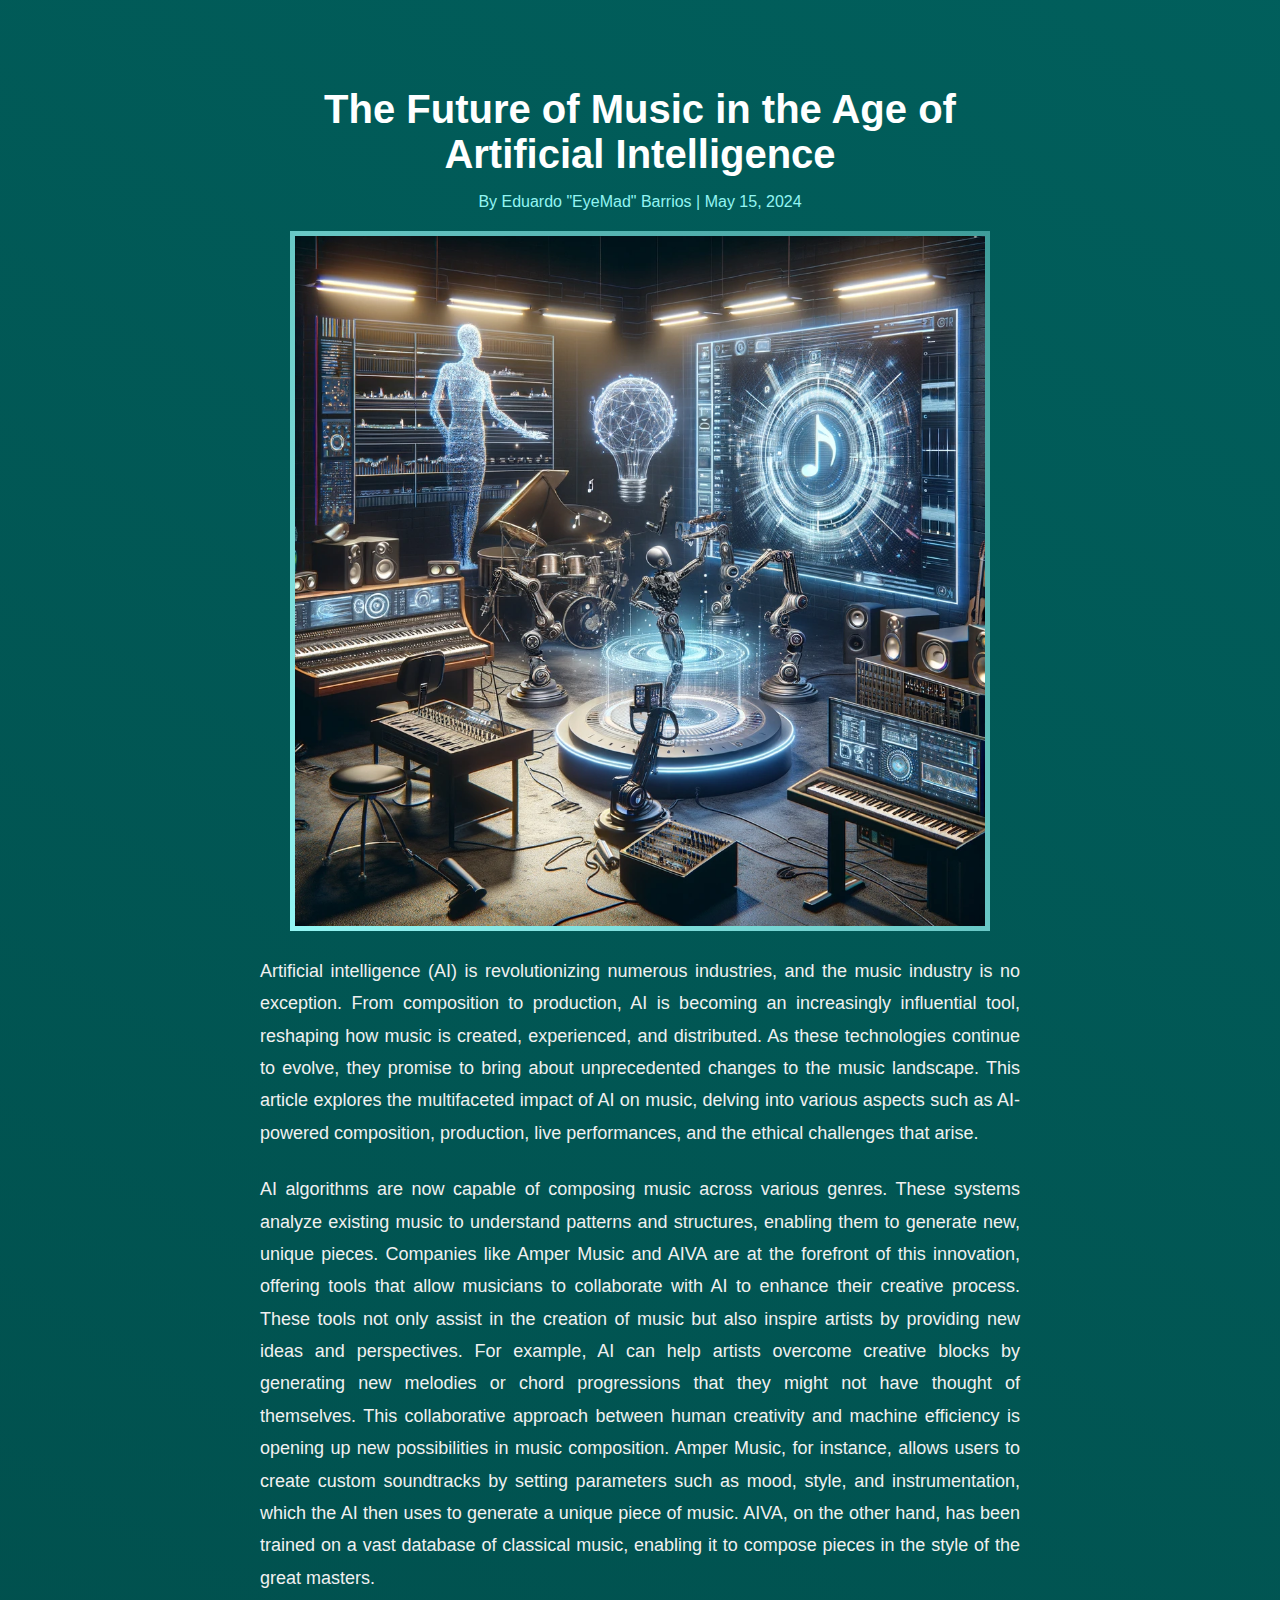
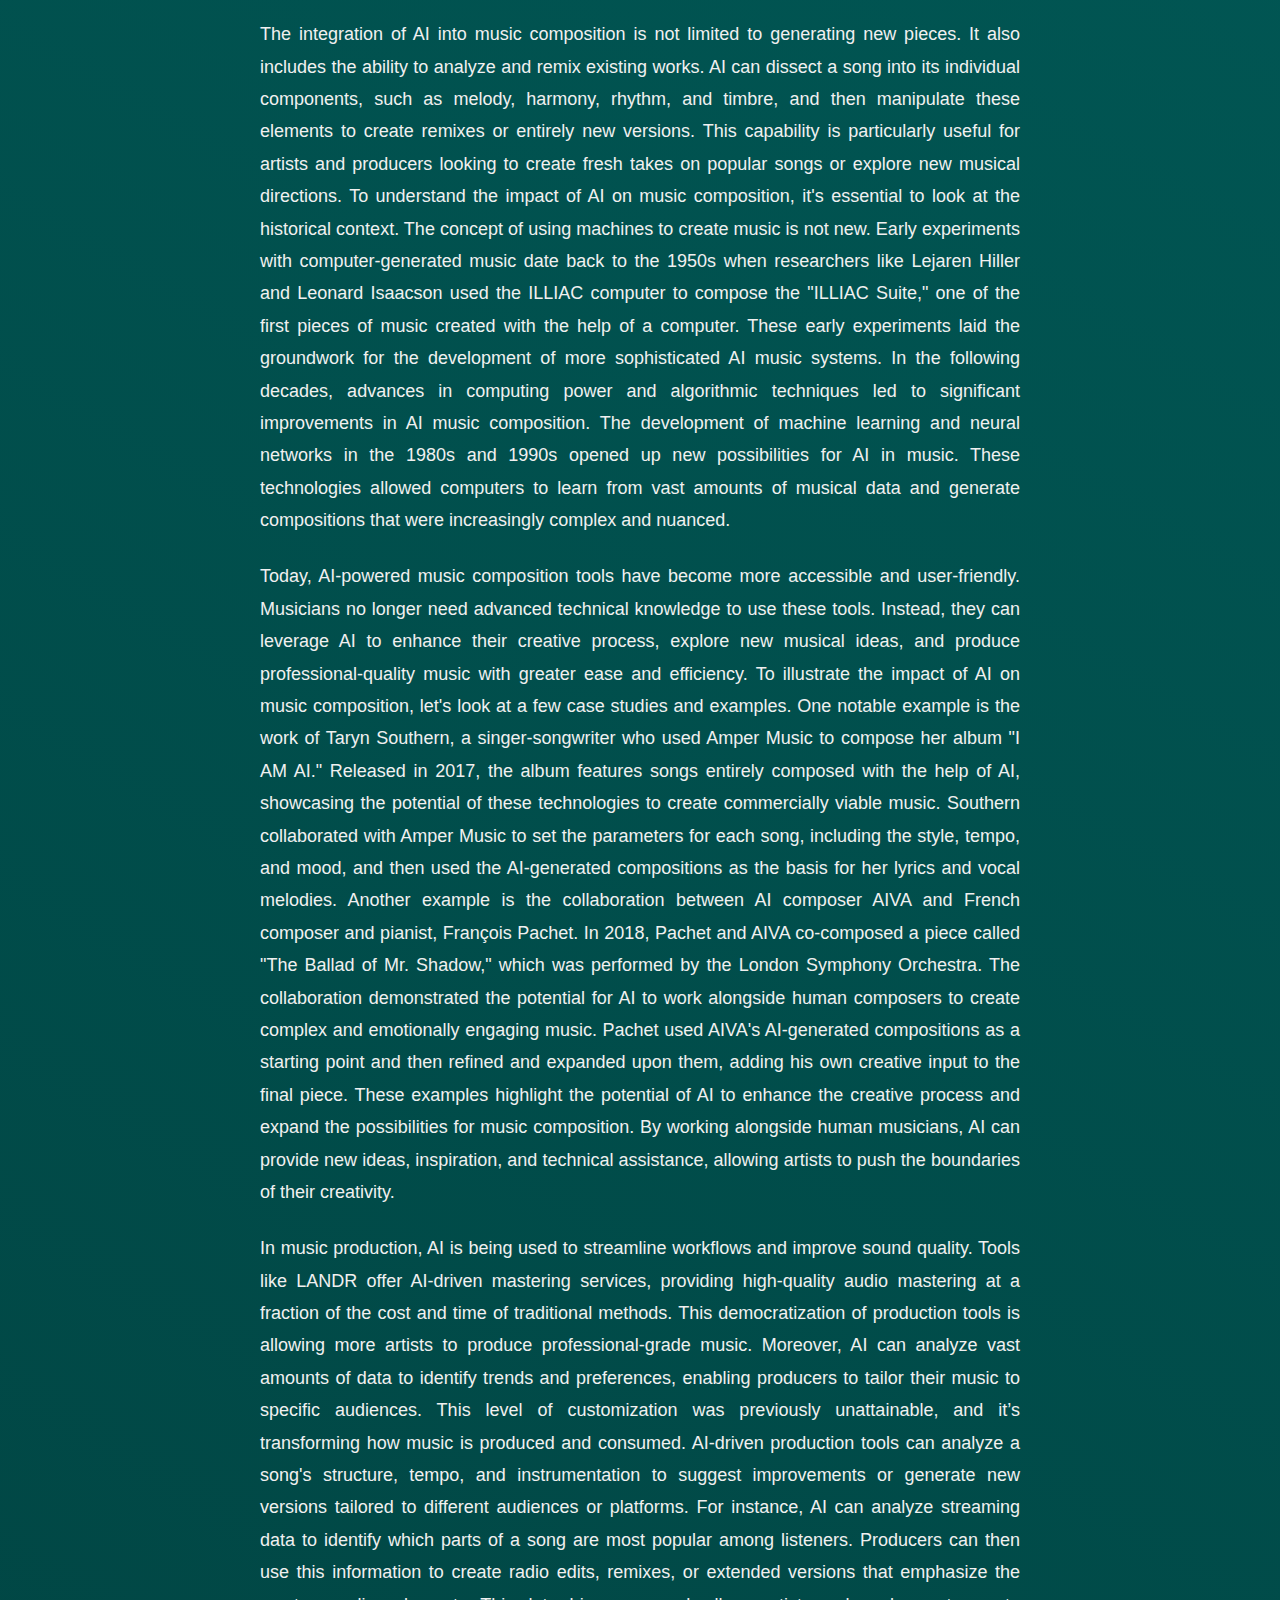
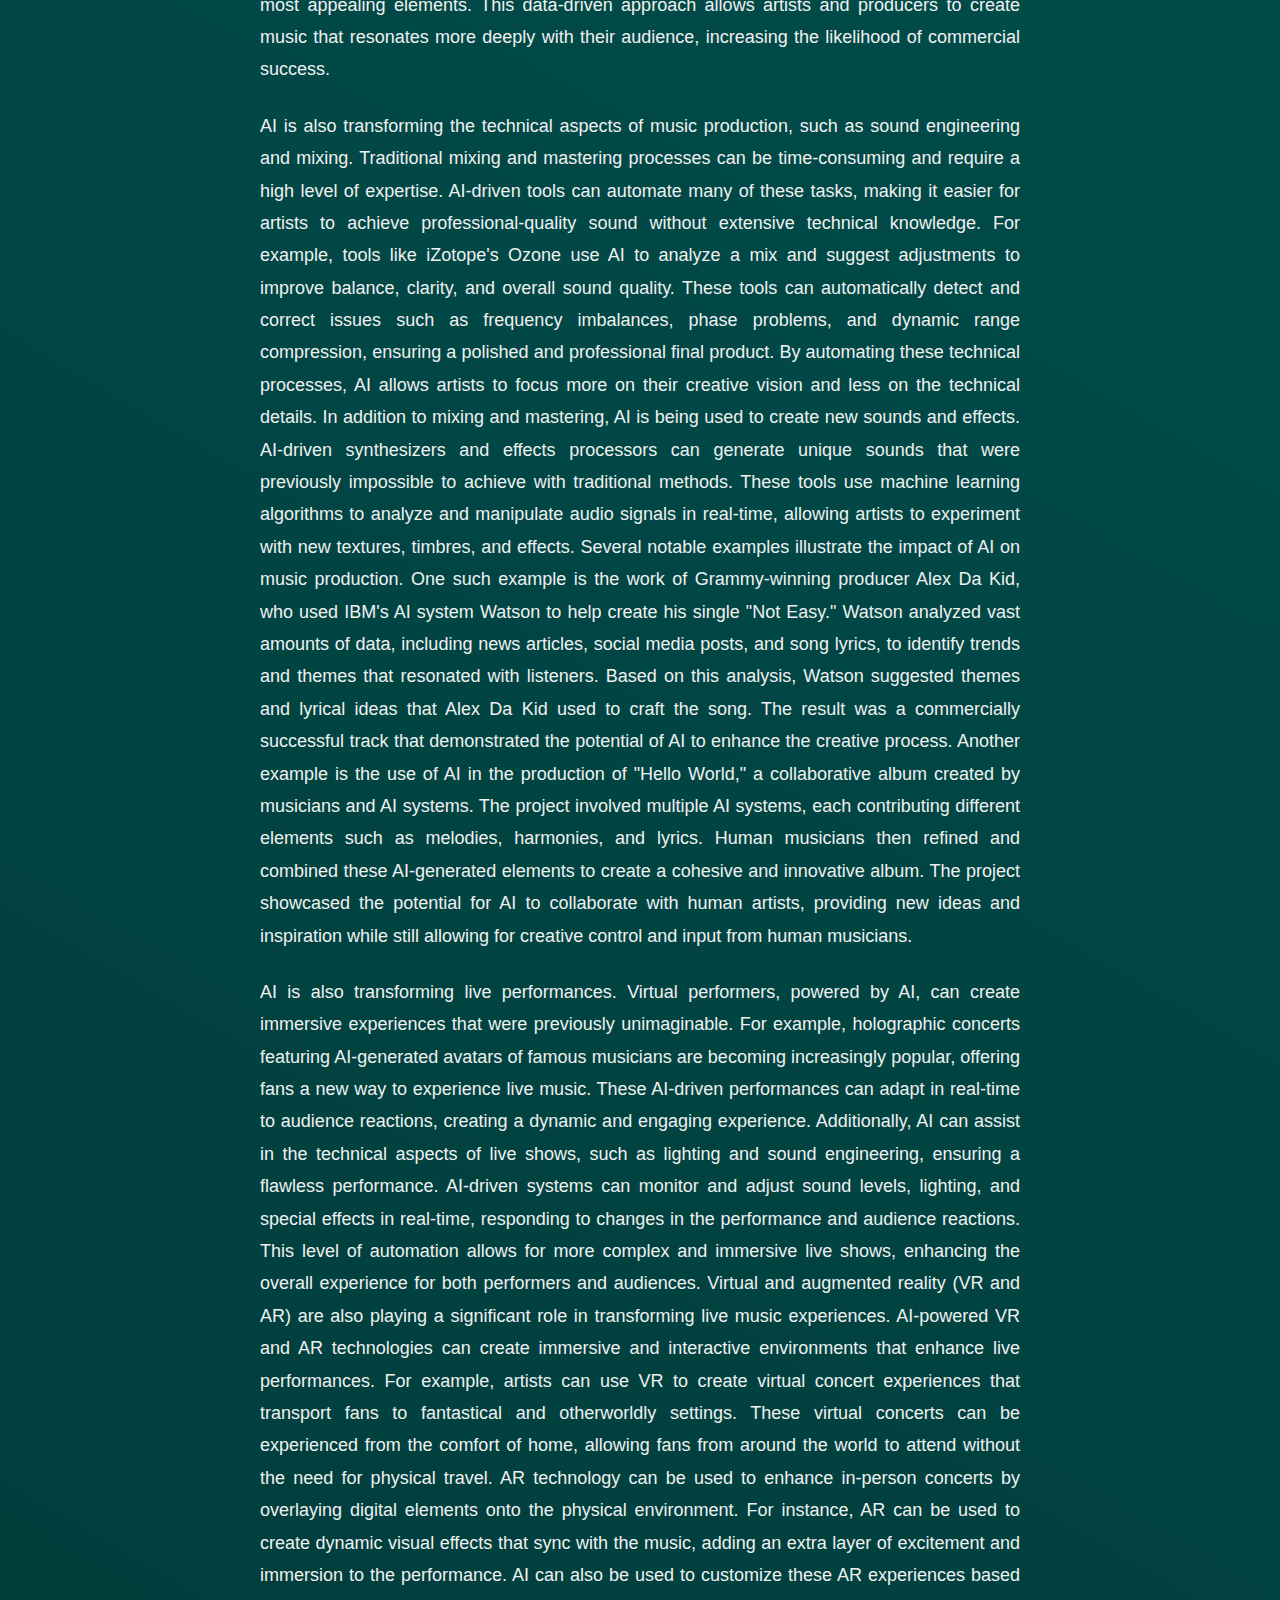
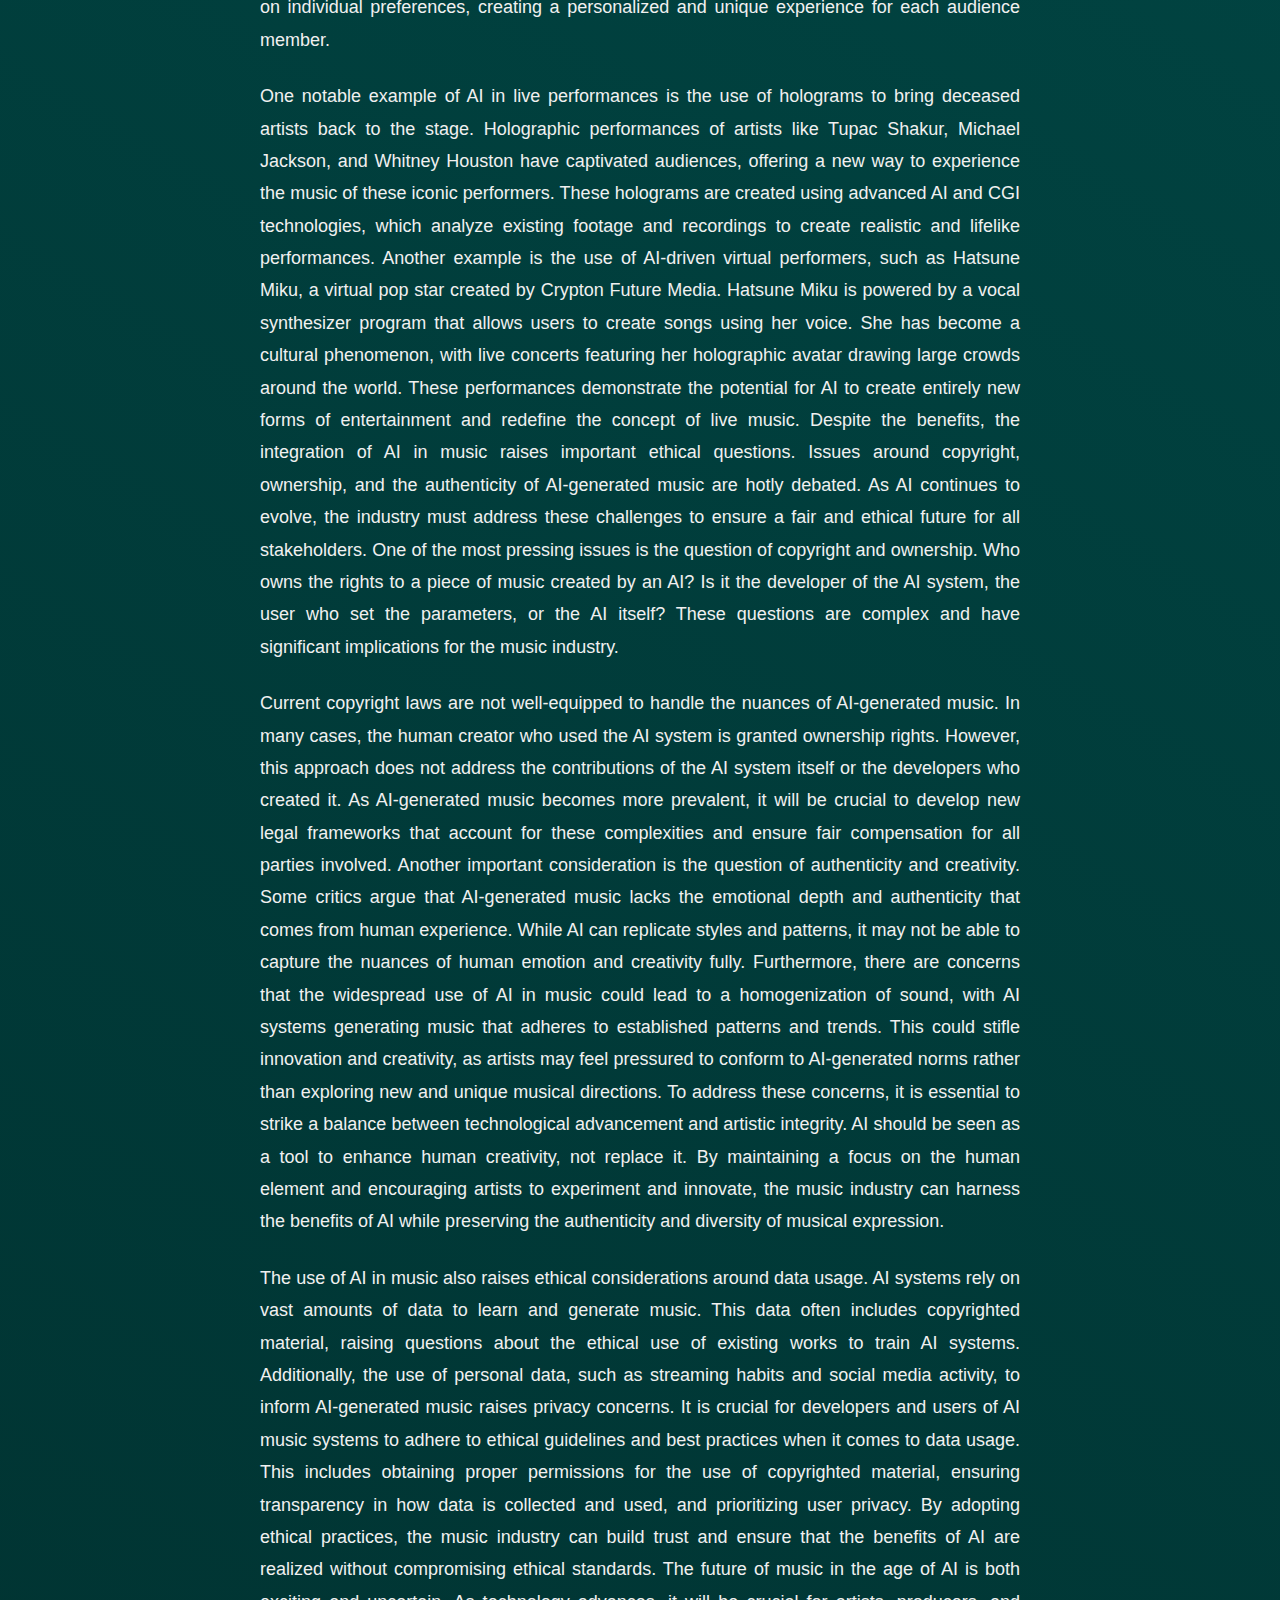
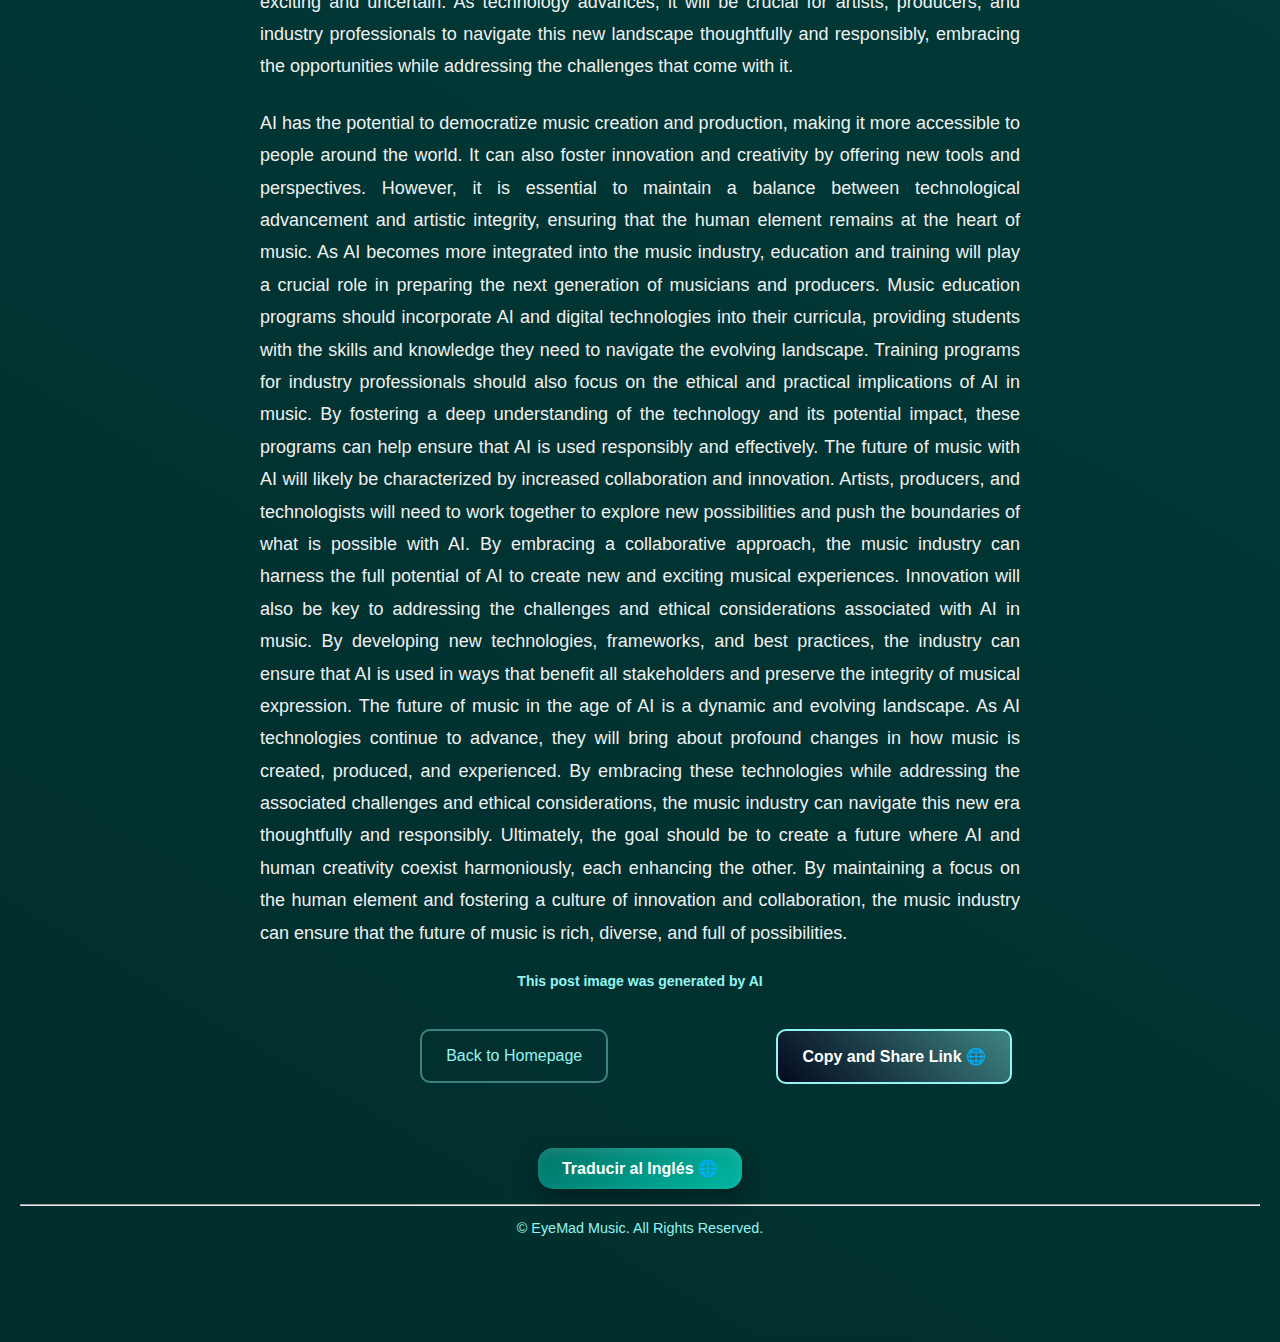
<file: articles/musicprod.html>
<!DOCTYPE html>
<html lang="en">
<head>
    <meta charset="UTF-8">
    <meta name="viewport" content="width=device-width, initial-scale=1.0">
    <title>The Future of Music in the Age of Artificial Intelligence</title>
    <link rel="stylesheet" href="articles_design.css">
</head>
<body>
    <section id="article-info" class="article-container">
        <div class="article-header">
            <h1>The Future of Music in the Age of Artificial Intelligence</h1>
            <p>By Eduardo "EyeMad" Barrios | May 15, 2024</p>
        </div>
        <div class="img-container">
            <img src="../articles_images/ai.webp" alt="AI in Music">
        </div>
        <div class="article-content">
            <p>Artificial intelligence (AI) is revolutionizing numerous industries, and the music industry is no exception. From composition to production, AI is becoming an increasingly influential tool, reshaping how music is created, experienced, and distributed. As these technologies continue to evolve, they promise to bring about unprecedented changes to the music landscape. This article explores the multifaceted impact of AI on music, delving into various aspects such as AI-powered composition, production, live performances, and the ethical challenges that arise.</p>

            <p>AI algorithms are now capable of composing music across various genres. These systems analyze existing music to understand patterns and structures, enabling them to generate new, unique pieces. Companies like Amper Music and AIVA are at the forefront of this innovation, offering tools that allow musicians to collaborate with AI to enhance their creative process. These tools not only assist in the creation of music but also inspire artists by providing new ideas and perspectives. For example, AI can help artists overcome creative blocks by generating new melodies or chord progressions that they might not have thought of themselves. This collaborative approach between human creativity and machine efficiency is opening up new possibilities in music composition. Amper Music, for instance, allows users to create custom soundtracks by setting parameters such as mood, style, and instrumentation, which the AI then uses to generate a unique piece of music. AIVA, on the other hand, has been trained on a vast database of classical music, enabling it to compose pieces in the style of the great masters.</p>

            <p>The integration of AI into music composition is not limited to generating new pieces. It also includes the ability to analyze and remix existing works. AI can dissect a song into its individual components, such as melody, harmony, rhythm, and timbre, and then manipulate these elements to create remixes or entirely new versions. This capability is particularly useful for artists and producers looking to create fresh takes on popular songs or explore new musical directions. To understand the impact of AI on music composition, it's essential to look at the historical context. The concept of using machines to create music is not new. Early experiments with computer-generated music date back to the 1950s when researchers like Lejaren Hiller and Leonard Isaacson used the ILLIAC computer to compose the "ILLIAC Suite," one of the first pieces of music created with the help of a computer. These early experiments laid the groundwork for the development of more sophisticated AI music systems. In the following decades, advances in computing power and algorithmic techniques led to significant improvements in AI music composition. The development of machine learning and neural networks in the 1980s and 1990s opened up new possibilities for AI in music. These technologies allowed computers to learn from vast amounts of musical data and generate compositions that were increasingly complex and nuanced.</p>

            <p>Today, AI-powered music composition tools have become more accessible and user-friendly. Musicians no longer need advanced technical knowledge to use these tools. Instead, they can leverage AI to enhance their creative process, explore new musical ideas, and produce professional-quality music with greater ease and efficiency. To illustrate the impact of AI on music composition, let's look at a few case studies and examples. One notable example is the work of Taryn Southern, a singer-songwriter who used Amper Music to compose her album "I AM AI." Released in 2017, the album features songs entirely composed with the help of AI, showcasing the potential of these technologies to create commercially viable music. Southern collaborated with Amper Music to set the parameters for each song, including the style, tempo, and mood, and then used the AI-generated compositions as the basis for her lyrics and vocal melodies. Another example is the collaboration between AI composer AIVA and French composer and pianist, François Pachet. In 2018, Pachet and AIVA co-composed a piece called "The Ballad of Mr. Shadow," which was performed by the London Symphony Orchestra. The collaboration demonstrated the potential for AI to work alongside human composers to create complex and emotionally engaging music. Pachet used AIVA's AI-generated compositions as a starting point and then refined and expanded upon them, adding his own creative input to the final piece. These examples highlight the potential of AI to enhance the creative process and expand the possibilities for music composition. By working alongside human musicians, AI can provide new ideas, inspiration, and technical assistance, allowing artists to push the boundaries of their creativity.</p>

            <p>In music production, AI is being used to streamline workflows and improve sound quality. Tools like LANDR offer AI-driven mastering services, providing high-quality audio mastering at a fraction of the cost and time of traditional methods. This democratization of production tools is allowing more artists to produce professional-grade music. Moreover, AI can analyze vast amounts of data to identify trends and preferences, enabling producers to tailor their music to specific audiences. This level of customization was previously unattainable, and it’s transforming how music is produced and consumed. AI-driven production tools can analyze a song's structure, tempo, and instrumentation to suggest improvements or generate new versions tailored to different audiences or platforms. For instance, AI can analyze streaming data to identify which parts of a song are most popular among listeners. Producers can then use this information to create radio edits, remixes, or extended versions that emphasize the most appealing elements. This data-driven approach allows artists and producers to create music that resonates more deeply with their audience, increasing the likelihood of commercial success.</p>

            <p>AI is also transforming the technical aspects of music production, such as sound engineering and mixing. Traditional mixing and mastering processes can be time-consuming and require a high level of expertise. AI-driven tools can automate many of these tasks, making it easier for artists to achieve professional-quality sound without extensive technical knowledge. For example, tools like iZotope's Ozone use AI to analyze a mix and suggest adjustments to improve balance, clarity, and overall sound quality. These tools can automatically detect and correct issues such as frequency imbalances, phase problems, and dynamic range compression, ensuring a polished and professional final product. By automating these technical processes, AI allows artists to focus more on their creative vision and less on the technical details. In addition to mixing and mastering, AI is being used to create new sounds and effects. AI-driven synthesizers and effects processors can generate unique sounds that were previously impossible to achieve with traditional methods. These tools use machine learning algorithms to analyze and manipulate audio signals in real-time, allowing artists to experiment with new textures, timbres, and effects. Several notable examples illustrate the impact of AI on music production. One such example is the work of Grammy-winning producer Alex Da Kid, who used IBM's AI system Watson to help create his single "Not Easy." Watson analyzed vast amounts of data, including news articles, social media posts, and song lyrics, to identify trends and themes that resonated with listeners. Based on this analysis, Watson suggested themes and lyrical ideas that Alex Da Kid used to craft the song. The result was a commercially successful track that demonstrated the potential of AI to enhance the creative process. Another example is the use of AI in the production of "Hello World," a collaborative album created by musicians and AI systems. The project involved multiple AI systems, each contributing different elements such as melodies, harmonies, and lyrics. Human musicians then refined and combined these AI-generated elements to create a cohesive and innovative album. The project showcased the potential for AI to collaborate with human artists, providing new ideas and inspiration while still allowing for creative control and input from human musicians.</p>

            <p>AI is also transforming live performances. Virtual performers, powered by AI, can create immersive experiences that were previously unimaginable. For example, holographic concerts featuring AI-generated avatars of famous musicians are becoming increasingly popular, offering fans a new way to experience live music. These AI-driven performances can adapt in real-time to audience reactions, creating a dynamic and engaging experience. Additionally, AI can assist in the technical aspects of live shows, such as lighting and sound engineering, ensuring a flawless performance. AI-driven systems can monitor and adjust sound levels, lighting, and special effects in real-time, responding to changes in the performance and audience reactions. This level of automation allows for more complex and immersive live shows, enhancing the overall experience for both performers and audiences. Virtual and augmented reality (VR and AR) are also playing a significant role in transforming live music experiences. AI-powered VR and AR technologies can create immersive and interactive environments that enhance live performances. For example, artists can use VR to create virtual concert experiences that transport fans to fantastical and otherworldly settings. These virtual concerts can be experienced from the comfort of home, allowing fans from around the world to attend without the need for physical travel. AR technology can be used to enhance in-person concerts by overlaying digital elements onto the physical environment. For instance, AR can be used to create dynamic visual effects that sync with the music, adding an extra layer of excitement and immersion to the performance. AI can also be used to customize these AR experiences based on individual preferences, creating a personalized and unique experience for each audience member.</p>

            <p>One notable example of AI in live performances is the use of holograms to bring deceased artists back to the stage. Holographic performances of artists like Tupac Shakur, Michael Jackson, and Whitney Houston have captivated audiences, offering a new way to experience the music of these iconic performers. These holograms are created using advanced AI and CGI technologies, which analyze existing footage and recordings to create realistic and lifelike performances. Another example is the use of AI-driven virtual performers, such as Hatsune Miku, a virtual pop star created by Crypton Future Media. Hatsune Miku is powered by a vocal synthesizer program that allows users to create songs using her voice. She has become a cultural phenomenon, with live concerts featuring her holographic avatar drawing large crowds around the world. These performances demonstrate the potential for AI to create entirely new forms of entertainment and redefine the concept of live music. Despite the benefits, the integration of AI in music raises important ethical questions. Issues around copyright, ownership, and the authenticity of AI-generated music are hotly debated. As AI continues to evolve, the industry must address these challenges to ensure a fair and ethical future for all stakeholders. One of the most pressing issues is the question of copyright and ownership. Who owns the rights to a piece of music created by an AI? Is it the developer of the AI system, the user who set the parameters, or the AI itself? These questions are complex and have significant implications for the music industry.</p>

            <p>Current copyright laws are not well-equipped to handle the nuances of AI-generated music. In many cases, the human creator who used the AI system is granted ownership rights. However, this approach does not address the contributions of the AI system itself or the developers who created it. As AI-generated music becomes more prevalent, it will be crucial to develop new legal frameworks that account for these complexities and ensure fair compensation for all parties involved. Another important consideration is the question of authenticity and creativity. Some critics argue that AI-generated music lacks the emotional depth and authenticity that comes from human experience. While AI can replicate styles and patterns, it may not be able to capture the nuances of human emotion and creativity fully. Furthermore, there are concerns that the widespread use of AI in music could lead to a homogenization of sound, with AI systems generating music that adheres to established patterns and trends. This could stifle innovation and creativity, as artists may feel pressured to conform to AI-generated norms rather than exploring new and unique musical directions. To address these concerns, it is essential to strike a balance between technological advancement and artistic integrity. AI should be seen as a tool to enhance human creativity, not replace it. By maintaining a focus on the human element and encouraging artists to experiment and innovate, the music industry can harness the benefits of AI while preserving the authenticity and diversity of musical expression.</p>

            <p>The use of AI in music also raises ethical considerations around data usage. AI systems rely on vast amounts of data to learn and generate music. This data often includes copyrighted material, raising questions about the ethical use of existing works to train AI systems. Additionally, the use of personal data, such as streaming habits and social media activity, to inform AI-generated music raises privacy concerns. It is crucial for developers and users of AI music systems to adhere to ethical guidelines and best practices when it comes to data usage. This includes obtaining proper permissions for the use of copyrighted material, ensuring transparency in how data is collected and used, and prioritizing user privacy. By adopting ethical practices, the music industry can build trust and ensure that the benefits of AI are realized without compromising ethical standards. The future of music in the age of AI is both exciting and uncertain. As technology advances, it will be crucial for artists, producers, and industry professionals to navigate this new landscape thoughtfully and responsibly, embracing the opportunities while addressing the challenges that come with it.</p>

            <p>AI has the potential to democratize music creation and production, making it more accessible to people around the world. It can also foster innovation and creativity by offering new tools and perspectives. However, it is essential to maintain a balance between technological advancement and artistic integrity, ensuring that the human element remains at the heart of music. As AI becomes more integrated into the music industry, education and training will play a crucial role in preparing the next generation of musicians and producers. Music education programs should incorporate AI and digital technologies into their curricula, providing students with the skills and knowledge they need to navigate the evolving landscape. Training programs for industry professionals should also focus on the ethical and practical implications of AI in music. By fostering a deep understanding of the technology and its potential impact, these programs can help ensure that AI is used responsibly and effectively. The future of music with AI will likely be characterized by increased collaboration and innovation. Artists, producers, and technologists will need to work together to explore new possibilities and push the boundaries of what is possible with AI. By embracing a collaborative approach, the music industry can harness the full potential of AI to create new and exciting musical experiences. Innovation will also be key to addressing the challenges and ethical considerations associated with AI in music. By developing new technologies, frameworks, and best practices, the industry can ensure that AI is used in ways that benefit all stakeholders and preserve the integrity of musical expression. The future of music in the age of AI is a dynamic and evolving landscape. As AI technologies continue to advance, they will bring about profound changes in how music is created, produced, and experienced. By embracing these technologies while addressing the associated challenges and ethical considerations, the music industry can navigate this new era thoughtfully and responsibly. Ultimately, the goal should be to create a future where AI and human creativity coexist harmoniously, each enhancing the other. By maintaining a focus on the human element and fostering a culture of innovation and collaboration, the music industry can ensure that the future of music is rich, diverse, and full of possibilities.</p>
        </div>
        <p class="image-credit">This post image was generated by AI</p>
        <div class="buttons">
            <a href="../../index.html" class="back-to-homepage">Back to Homepage</a>
            <button id="copy-share-button">Copy and Share Link 🌐</button>
        </div>

    </section>

    <footer class="footer">
        <div class="container">
            <a href="../articles_esp/musicprodesp.html" class="translate-button">Traducir al Inglés 🌐</a>
        </div>
            <a href="#article-info" class="back-to-top" aria-label="go back to top">
                <i class="fa fa-angle-up fa-2x" aria-hidden="true"></i>
            </a>
            <hr />
            <p class="footer__text">
                &copy; <span id="year"></span> EyeMad Music. All Rights Reserved.
            </p>
        </div>
    </footer>
    <script src="script.js"></script>
</body>
</html>
</file>
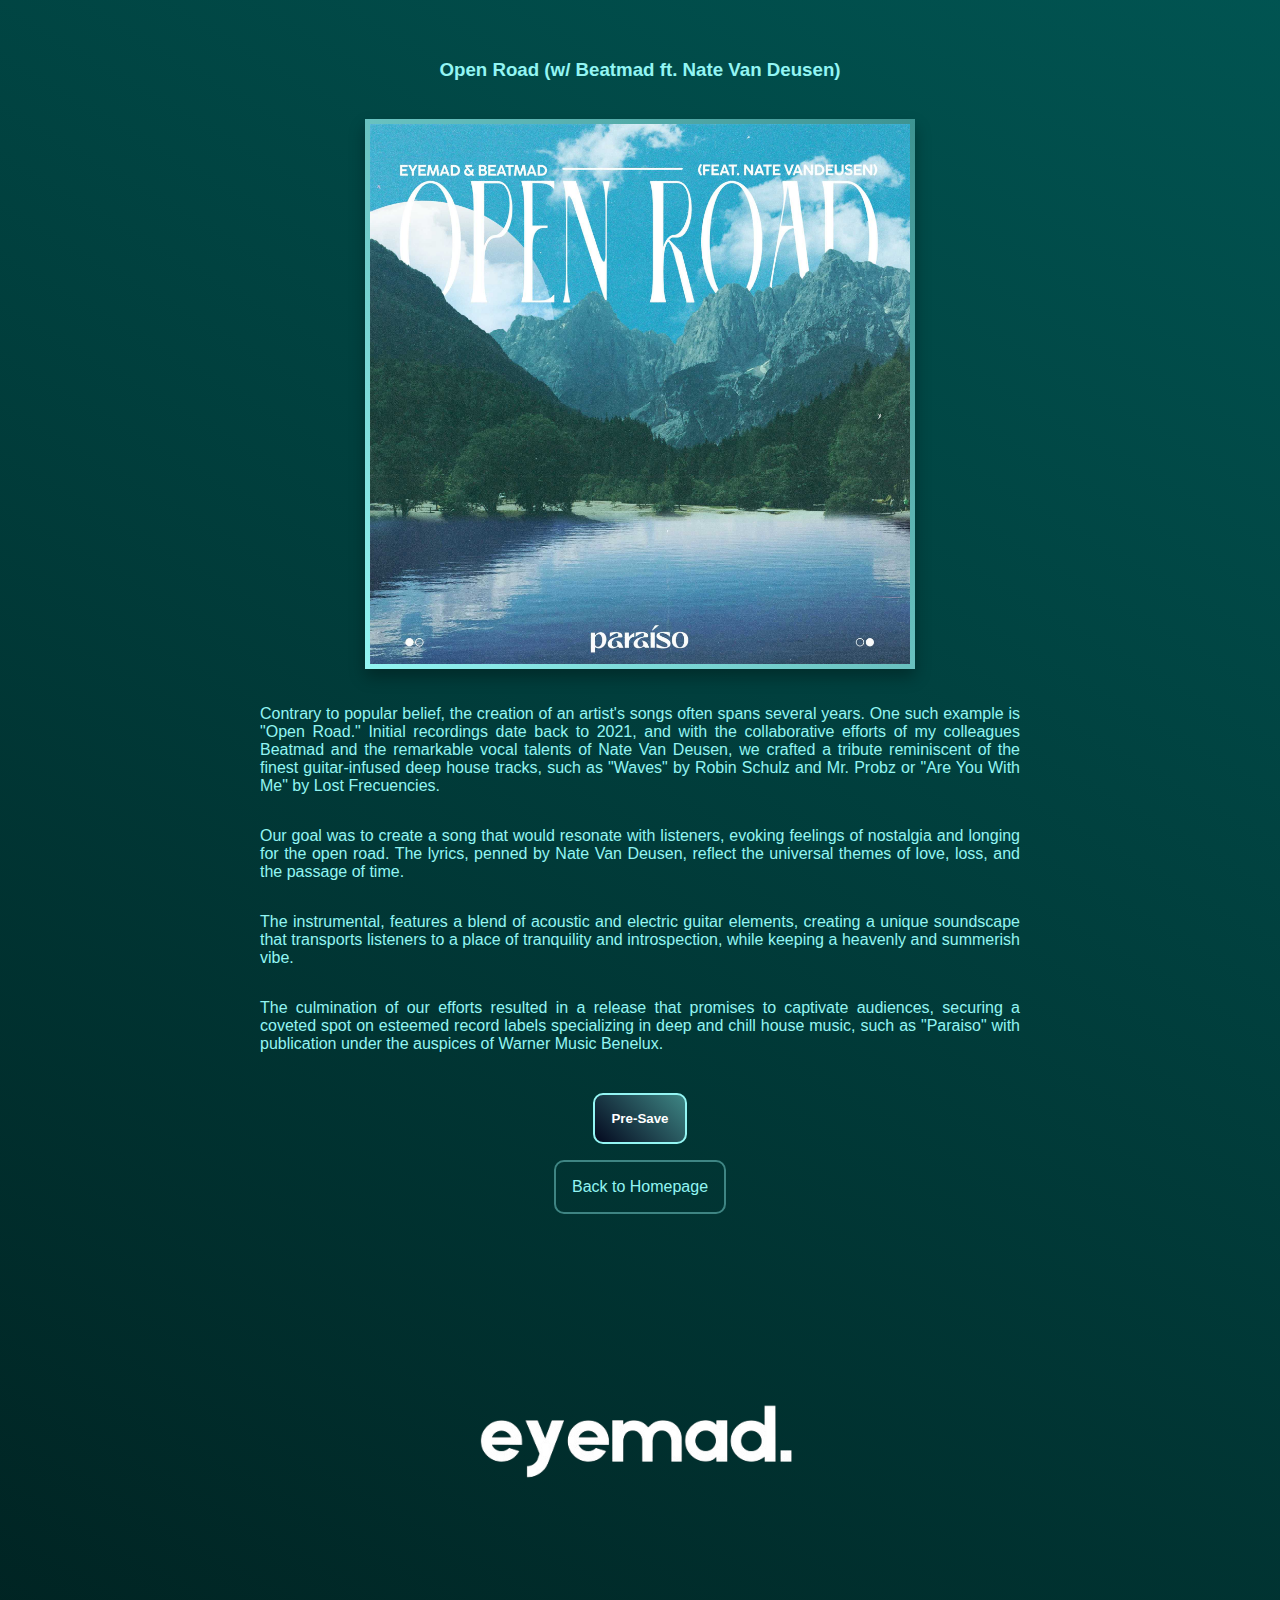
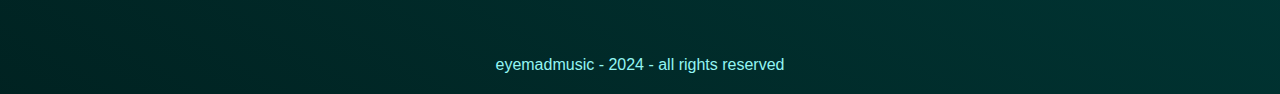
<file: pages/open_road.html>
<!DOCTYPE html>
<html lang="en">
<head>
    <meta charset="UTF-8">
    <meta name="viewport" content="width=device-width, initial-scale=1.0">
    <title>Open Road Presentation</title>
    <link rel="stylesheet" href="release_presentation.css">
</head>
<body>
  
    <section id="open-road-info" class="fullscreen">
        <h3 class="center">Open Road (w/ Beatmad ft. Nate Van Deusen)</h3>
        <div class="img-container">
            <img src="../images/open_road_image.jpg" alt="Open Road Image">
        </div>
        <p>Contrary to popular belief, the creation of an artist's songs often spans several years. One such example is "Open Road." Initial recordings date back to 2021, and with the collaborative efforts of my colleagues Beatmad and the remarkable vocal talents of Nate Van Deusen, we crafted a tribute reminiscent of the finest guitar-infused deep house tracks, such as "Waves" by Robin Schulz and Mr. Probz or "Are You With Me" by Lost Frecuencies.</p>
        <p>Our goal was to create a song that would resonate with listeners, evoking feelings of nostalgia and longing for the open road. The lyrics, penned by Nate Van Deusen, reflect the universal themes of love, loss, and the passage of time.</p>
        <p>The instrumental, features a blend of acoustic and electric guitar elements, creating a unique soundscape that transports listeners to a place of tranquility and introspection, while keeping a heavenly and summerish vibe.</p>
        <p>The culmination of our efforts resulted in a release that promises to captivate audiences, securing a coveted spot on esteemed record labels specializing in deep and chill house music, such as "Paraiso" with publication under the auspices of Warner Music Benelux.</p>
        <div class="buttons">
            <!-- <button id="show-lyrics" class="pre-save-link">Show Lyrics</button> -->
            <button id="pre-save" class="pre-save-link">Pre-Save</button>
        </div>
        <a href="../index.html" class="back-to-homepage">Back to Homepage</a>
        <header>
            <img src="../images/logoo.png" alt="logo">
        </header>
    </section>

    <div>
        eyemadmusic - 2024 - all rights reserved
    </div>
    
    <script>

        document.getElementById('pre-save').addEventListener('click', function () {
            // Code to handle pre-save action
            window.location.href = 'https://EyeMadxBeatmad.lnk.to/OpenRoad';
        });

    </script>
</body>
</html>
</file>
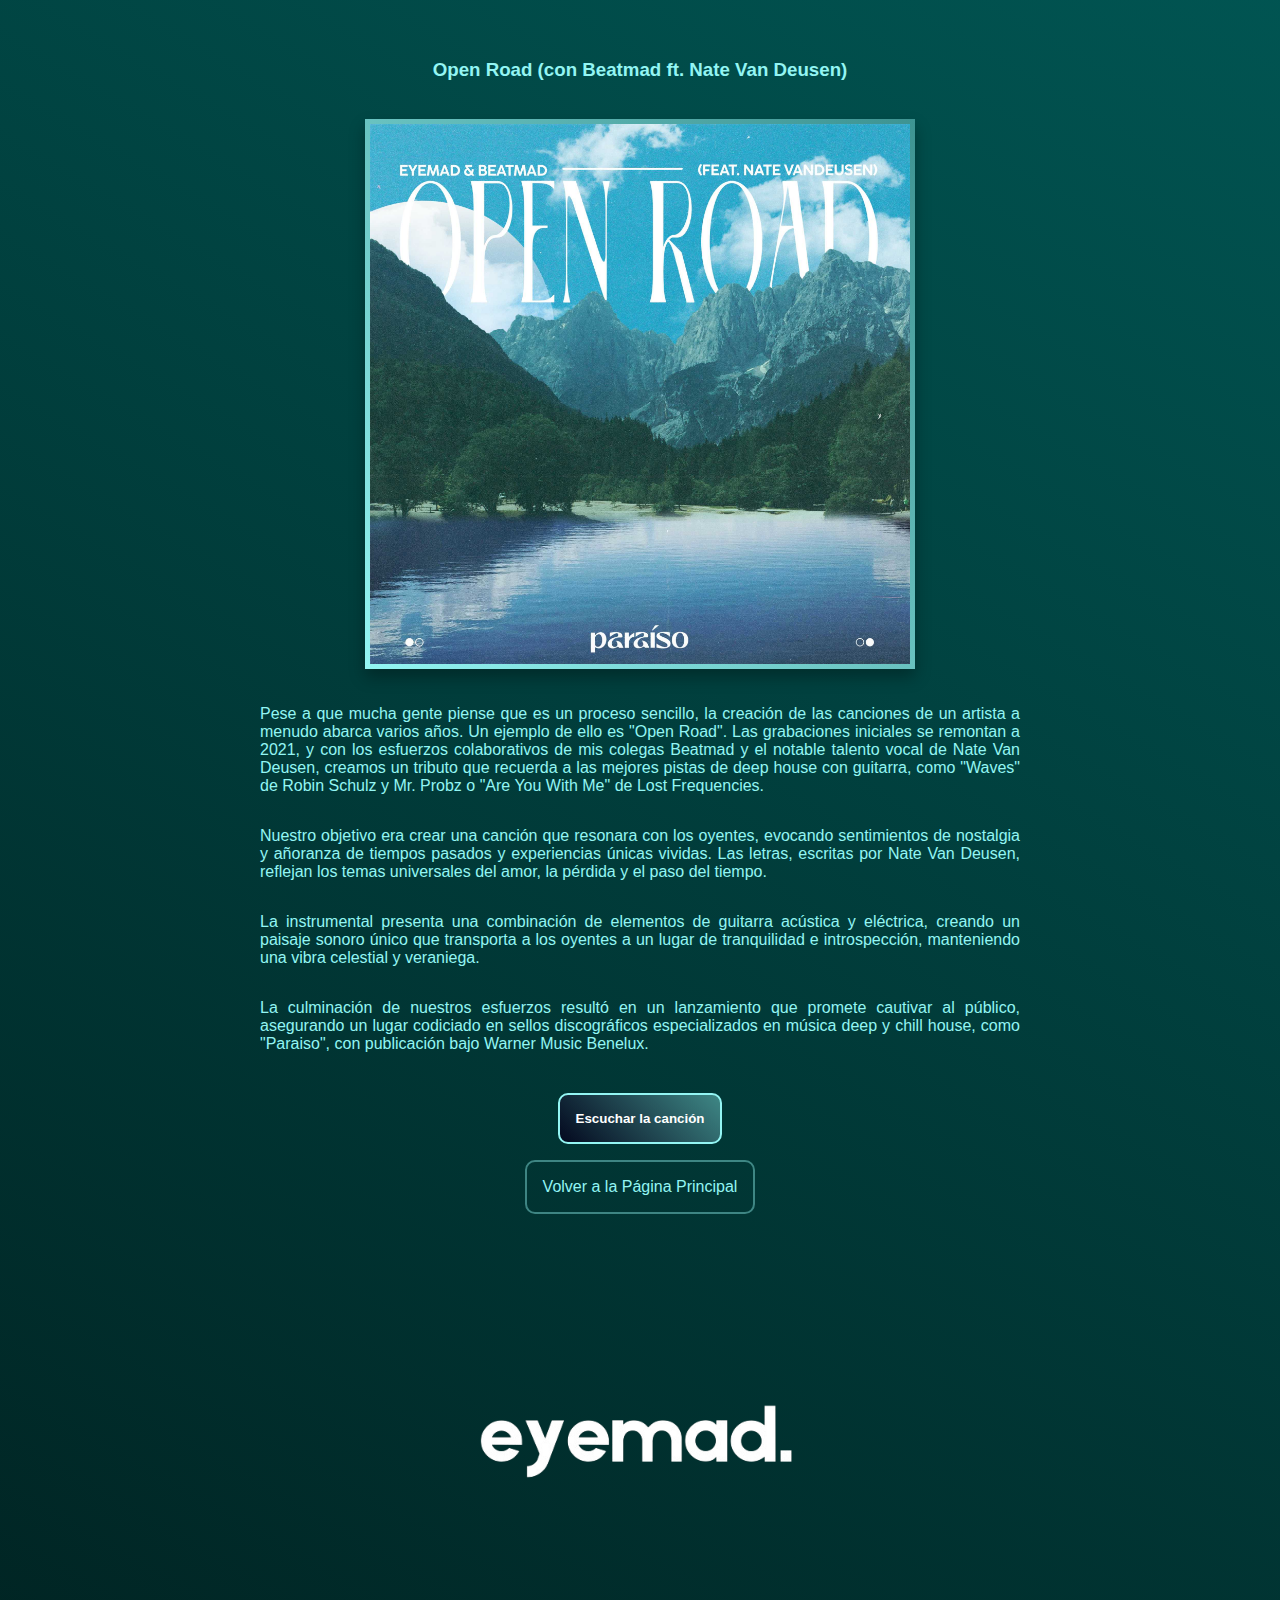
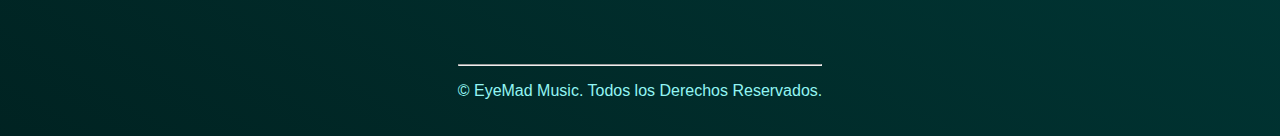
<file: pages/open_road_esp.html>
<!DOCTYPE html>
<html lang="es">
<head>
    <meta charset="UTF-8">
    <meta name="viewport" content="width=device-width, initial-scale=1.0">
    <title>Presentación de Open Road</title>
    <link rel="stylesheet" href="release_presentation.css">
</head>
<body>
  
    <section id="open-road-info" class="fullscreen">
        <h3 class="center">Open Road (con Beatmad ft. Nate Van Deusen)</h3>
        <div class="img-container">
            <img src="../images/open_road_image.jpg" alt="Imagen de Open Road">
        </div>
        <p>Pese a que mucha gente piense que es un proceso sencillo, la creación de las canciones de un artista a menudo abarca varios años. Un ejemplo de ello es "Open Road". Las grabaciones iniciales se remontan a 2021, y con los esfuerzos colaborativos de mis colegas Beatmad y el notable talento vocal de Nate Van Deusen, creamos un tributo que recuerda a las mejores pistas de deep house con guitarra, como "Waves" de Robin Schulz y Mr. Probz o "Are You With Me" de Lost Frequencies.</p>
        <p>Nuestro objetivo era crear una canción que resonara con los oyentes, evocando sentimientos de nostalgia y añoranza de tiempos pasados y experiencias únicas vividas. Las letras, escritas por Nate Van Deusen, reflejan los temas universales del amor, la pérdida y el paso del tiempo.</p>
        <p>La instrumental presenta una combinación de elementos de guitarra acústica y eléctrica, creando un paisaje sonoro único que transporta a los oyentes a un lugar de tranquilidad e introspección, manteniendo una vibra celestial y veraniega.</p>
        <p>La culminación de nuestros esfuerzos resultó en un lanzamiento que promete cautivar al público, asegurando un lugar codiciado en sellos discográficos especializados en música deep y chill house, como "Paraiso", con publicación bajo Warner Music Benelux.</p>
        <div class="buttons">
            <!-- <button id="show-lyrics" class="pre-save-link">Mostrar Letras</button> -->
            <button id="pre-save" class="pre-save-link">Escuchar la canción</button>
        </div>
        <a href="../index.html" class="back-to-homepage">Volver a la Página Principal</a>
        <header>
            <img src="../images/logoo.png" alt="logo">
        </header>
    </section>

  <!-- Sección de Pie de Página -->
   <footer class="footer">
    <div class="container">
      <a href="#hero" class="back-to-top" aria-label="volver arriba">
        <i class="fa fa-angle-up fa-2x" aria-hidden="true"></i>
      </a>
     
      <hr />
      <p class="footer__text">
        &copy; <span id="year"></span> EyeMad Music. Todos los Derechos Reservados. <br />
  
      </p>
    </div>
  </footer>
    
    <script>

        document.getElementById('pre-save').addEventListener('click', function () {
            // Código para manejar la acción de pre-guardar
            window.location.href = 'https://EyeMadxBeatmad.lnk.to/OpenRoad';
        });

    </script>
</body>
</html>
</file>
<file: articles/articles_design.css>
body {
    margin: 20px;
    padding: 0;
    background: linear-gradient(30deg, #000000, #016360);
    background-size: 200% 200%;
    animation: gradient 20s ease infinite;
    font-family: 'Product Sans', sans-serif;
    color: #93f5f3;
    overflow-y: scroll;
    display: flex;
    flex-direction: column;
    align-items: center;
    justify-content: flex-start;
    overscroll-behavior: none;
}

.article-container {
    width: 100%;
    max-width: 800px;
    padding: 20px;
    box-sizing: border-box;
    margin: 20px auto;
}

.article-header {
    text-align: center;
    margin-bottom: 20px;
}

.article-header h1 {
    font-size: 2.5rem;
    margin-bottom: 10px;
    color: #fff;
}

.article-header p {
    font-size: 1rem;
    color: #93f5f3;
}

.article-content {
    font-size: 1.125rem;
    line-height: 1.8;
    text-align: justify;
    font-family: Arial, sans-serif;
    color: #f0f0f0;
    margin-top: 20px;
}

.article-content p {
    margin-bottom: 1.5rem;
}

.article-content h2, .article-content h3 {
    font-weight: bold;
    color: #93f5f3;
}

.article-content h2 {
    font-size: 1.75rem;
    margin-top: 1.5rem;
}

.article-content h3 {
    font-size: 1.5rem;
    margin-top: 1rem;
}

.img-container {
    width: 100%;
    max-width: 700px;
    margin: 20px auto;
    text-align: center;
}

.img-container img {
    width: 100%;
    height: auto;
    box-sizing: border-box;
    border-width: 5px;
    border-style: solid;
    border-image: linear-gradient(45deg, #93f5f3 0%, #93f5f36b 100%);
    border-image-slice: 1;

}


    .image-credit {
        font-size: 0.875rem;
        color: #93f5f3;
        margin-top: 10px;
        text-align: center;
        font-weight: bold;
    }


.buttons {
    display: flex;
    justify-content: center;
    align-items: center;
    margin-top: 1.5rem;
}

button {
    display: inline-block;
    margin: 0.5rem;
    padding: 1rem 1.5rem;
    border: 2px solid #93f5f3;
    border-radius: 10px;
    background: linear-gradient(45deg, #04051dea 0%, #93f5f36b 100%);
    color: white;
    font-weight: bold;
    text-decoration: none;
    transition: all 0.3s ease;
    cursor: pointer;
    font-size: 1rem;
}

button:hover {
    background: #93f5f36b;
    color: rgb(255, 255, 255);
}

.back-to-homepage {
    display: inline-block;
    margin: 1rem auto;
    padding: 1rem 1.5rem;
    border: 2px solid #93f5f36b;
    border-radius: 10px;
    color: #93f5f3;
    text-decoration: none;
    transition: all 0.3s ease;
    cursor: pointer;
    text-align: center;
}

.back-to-homepage:hover {
    background: #93f5f36b;
    color: rgb(255, 255, 255);
}

.footer {
    width: 100%;
    padding: 20px 0;
    text-align: center;
    color: #93f5f3;
}

.footer .container {
    max-width: 800px;
    margin: 0 auto;
    padding: 0 20px;
}

.footer .back-to-top {
    display: inline-block;
    margin-bottom: 10px;
}

.footer__text {
    font-size: 0.9rem;
}

/* CSS Styles for Mobile Devices */
@media only screen and (max-width: 600px) {
    .article-container {
        padding: 10px;
    }

    .article-header h1 {
        font-size: 2rem;
    }

    .img-container {
        width: 100%;
        max-width: 100%;
    }

    .article-content {
        font-size: 1rem;
        margin-top: 10px;
    }

    button, .back-to-homepage {
        padding: 0.5rem;
        font-size: 0.9rem;
    }
}


.translate-button {
    background: linear-gradient(145deg, #007366, #00b8a3);
    color: white;
    font-weight: bold; /* Texto en negrita */
    text-decoration: none; /* Sin subrayado */
    padding: 12px 24px;
    border: none;
    border-radius: 15px;
    font-size: 16px;
    cursor: pointer;
    box-shadow: 0 10px 20px rgba(0, 0, 0, 0.3), inset 0 5px 10px rgba(255, 255, 255, 0.1);
    transition: background 0.3s ease, transform 0.2s ease, box-shadow 0.3s ease;
    position: relative;
    overflow: hidden;
}

.translate-button::before {
    content: '';
    position: absolute;
    top: -50%;
    left: -50%;
    width: 200%;
    height: 200%;
    background: rgba(255, 255, 255, 0.2);
    opacity: 0;
    transition: opacity 0.3s ease, transform 0.3s ease;
    transform: rotate(45deg);
}
</file>
<file: pages/release_presentation.css>
body {
    margin: 20px; /* Ajustar márgenes */
    padding: 0;
    background: linear-gradient(30deg, #000000, #016360);
    background-size: 200% 200%;
    animation: gradient 20s ease infinite;
    font-family: 'Product Sans', sans-serif; 
    color: #93f5f3;
    overflow-y: scroll;
    display: flex;
    flex-direction: column;
    align-items: center;
    justify-content: flex-start;
    overscroll-behavior: none;
}


header {
    text-align: center;
    margin-bottom: 0;
  }

  header img {
    margin-top: 10px;
    margin-bottom: 0;  
    width: 400px; 
  }

.body-description {
    font-size: 1rem;
    line-height: 1.4;
    text-align: justify;
    margin: 0 10%; /* Ajustar márgenes */
    font-weight: bold;
    font-family: Arial, sans-serif;
}

.fullscreen {
    display: flex;
    flex-direction: column;
    align-items: center;
    justify-content: center;
    width: 100%;
    padding: 20px;
    box-sizing: border-box;
    flex-grow: 1;
}

.img-container {
    width: 90%;
    max-width: 550px;
    aspect-ratio: 1;
    margin: 20px 0;
    text-align: center;
    overflow: hidden;
    box-shadow: 0 8px 15px rgba(0, 0, 0, 0.3);
    display: flex;
    align-items: center;
    justify-content: center;
}

.img-container img {
    width: auto;
    height: 100%;
    box-sizing: border-box;
    border-width: 5px;
    border-style: solid;
    border-image: linear-gradient(45deg, #93f5f3 0%, #93f5f36b 100%);
    border-image-slice: 1;
    box-shadow: 0 40px 15px -3px #93f5f3, 0 4px 6px -4px rgba(33,150,243,.4); /* Aplica el efecto de sombra de caja */
}

.description {
    font-size: 1rem;
    line-height: 1.4;
    text-align: justify;
    margin: 0 10%; /* Ajustar márgenes */
    font-weight: bold;
    font-family: Arial, sans-serif;
}

.buttons {
    display: flex;
    flex-direction: row; /* Change flex-direction to row */
    justify-content: center; /* Center the buttons horizontally */
    align-items: center;
    margin-top: 1em;
    width: 100%;
}

button {
    display: inline-block;
    margin: 0.5rem;
    padding: 1rem;
    border: 2px solid #93f5f3;
    border-radius: 10px;
    background: linear-gradient(45deg, #04051dea 0%, #93f5f36b 100%);
    color: white;
    font-weight: bold;
    text-decoration: none;
    transition: all 0.3s ease;
    cursor: pointer;
}

button:hover {
    background: #93f5f36b;
    color: rgb(255, 255, 255);
}

.back-to-homepage {
    display: inline-block;
    margin: 0.5rem;
    padding: 1rem;
    border: 2px solid #93f5f36b;
    border-radius: 10px;
    color: #93f5f3;
    text-decoration: none;
    transition: all 0.3s ease;
    cursor: pointer;
}

.back-to-homepage:hover {
    background: #93f5f36b;
    color: rgb(255, 255, 255);
}



/* CSS Styles for Mobile Devices */
@media only screen and (max-width: 600px) {
    /* Center-align the text at the end of the document */
    body > div:last-child,
    #contact p {
        text-align: center;
    }
}

#open-road-info {
    max-width: 800px;
    margin: auto;
    text-align: justify;
}
#open-road-info h2 {
    margin-top: 20px; /* Ajustar el margen superior según sea necesario */
    padding-top: 0;
    text-align: center; /* Centrar el texto del encabezado */
}
</file>
